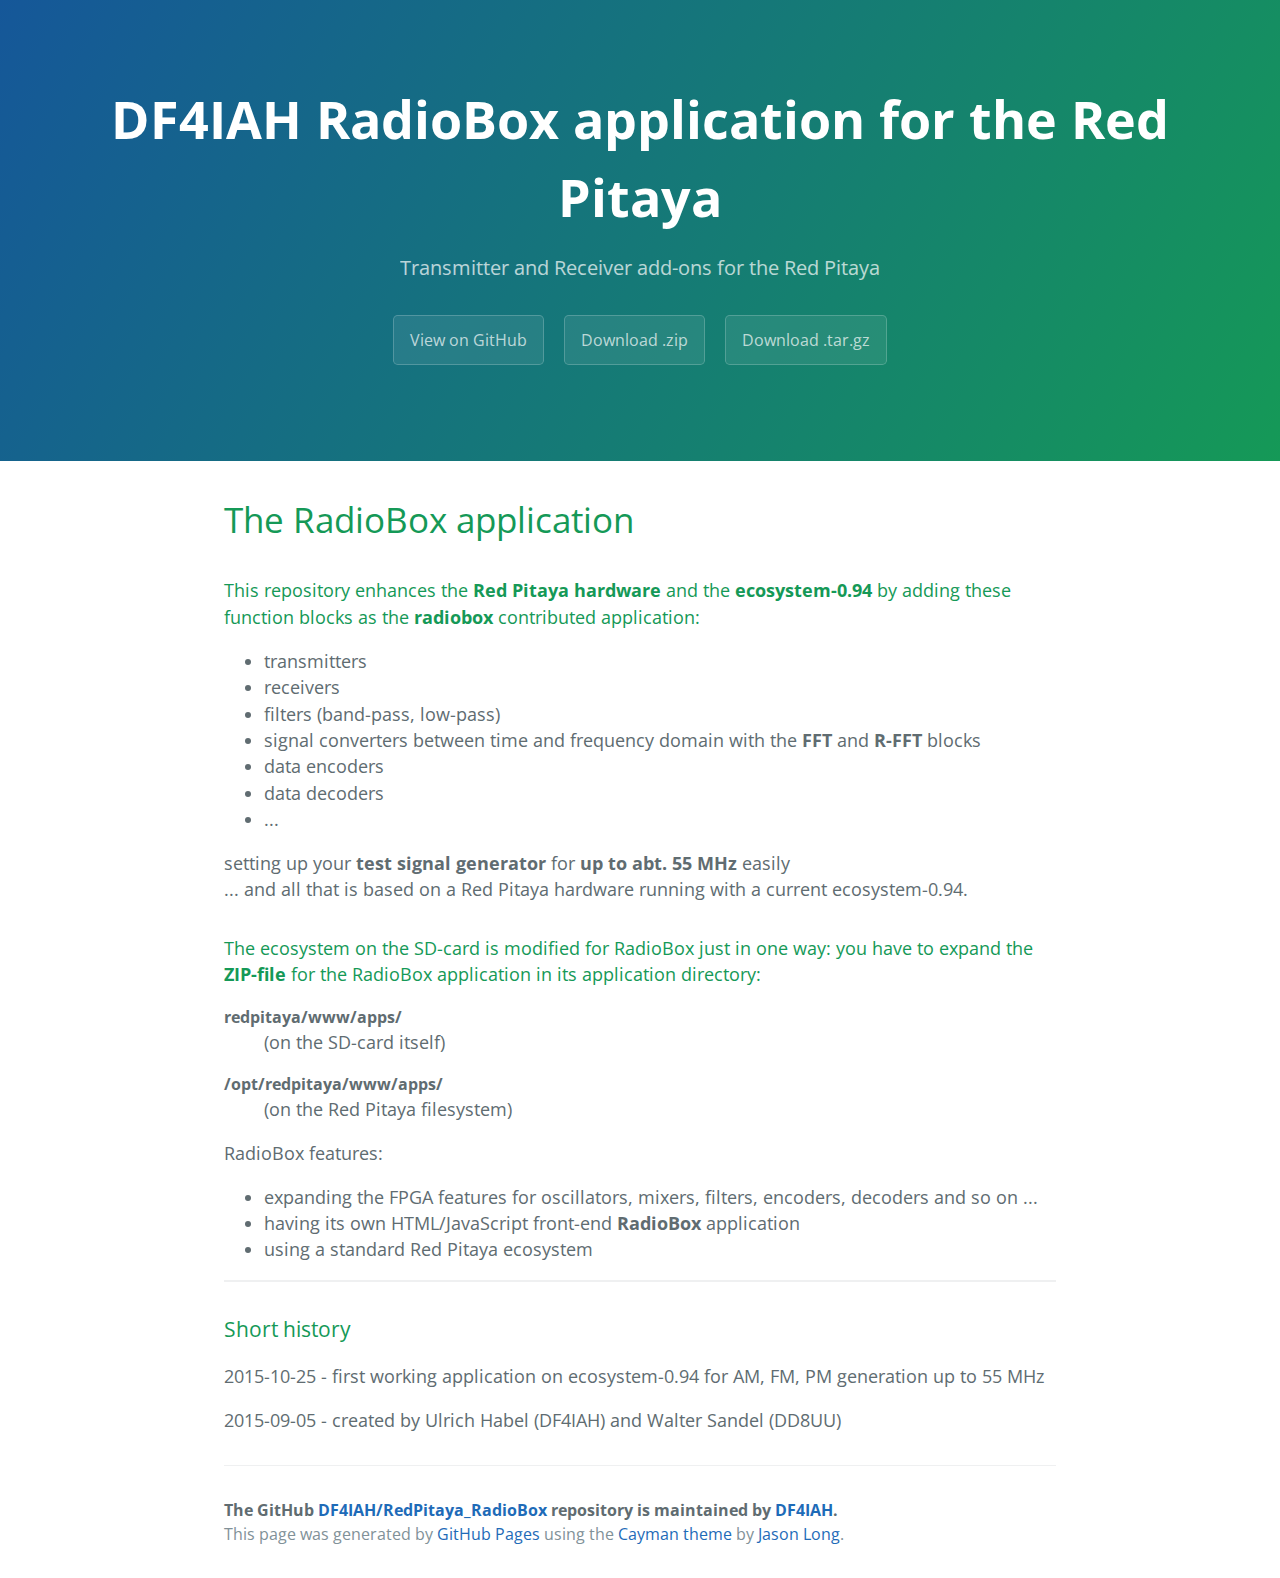
<file: index.html>
<!DOCTYPE html>
<html lang="en-us">
  <head>
    <meta charset="UTF-8">
    <title>DF4IAH RadioBox application for the Red Pitaya</title>
    <meta name="viewport" content="width=device-width, initial-scale=1">
    <link rel="stylesheet" type="text/css" href="stylesheets/normalize.css" media="screen">
    <link href='https://fonts.googleapis.com/css?family=Open+Sans:400,700' rel='stylesheet' type='text/css'>
    <link rel="stylesheet" type="text/css" href="stylesheets/stylesheet.css" media="screen">
    <link rel="stylesheet" type="text/css" href="stylesheets/github-light.css" media="screen">
  </head>
  <body>
    <section class="page-header">
      <h1 class="project-name">DF4IAH RadioBox application for the Red Pitaya</h1>
      <h2 class="project-tagline">Transmitter and Receiver add-ons for the Red Pitaya</h2>
      <a href="https://github.com/DF4IAH/RedPitaya_RadioBox" class="btn">View on GitHub</a>
      <a href="https://github.com/DF4IAH/RedPitaya_RadioBox/zipball/master" class="btn">Download .zip</a>
      <a href="https://github.com/DF4IAH/RedPitaya_RadioBox/tarball/master" class="btn">Download .tar.gz</a>
    </section>

    <section class="main-content">
      <h1>
<a id="red-pitaya---radiobox-application" class="anchor" href="#red-pitaya---radiobox-application" aria-hidden="true"><span class="octicon octicon-link"></span></a>The RadioBox application</h1>

<h4>
<a id="this-repository-enhances-the-redpitaya-hardware-and-the-ecosystem-by-add-ons-for-transmitting-and-receiving-radio-signals" class="anchor" href="#this-repository-enhances-the-redpitaya-hardware-and-the-ecosystem-by-add-ons-for-transmitting-and-receiving-radio-signals" aria-hidden="true"><span class="octicon octicon-link"></span></a>
This repository enhances the <b>Red Pitaya hardware</b> and the <b>ecosystem-0.94</b> by adding these function blocks as the <b>radiobox</b> contributed application:
</h4>

<p>
<ul>
<li>transmitters</li>
<li>receivers</li>
<li>filters (band-pass, low-pass)</li>
<li>signal converters between time and frequency domain with the <b>FFT</b> and <b>R-FFT</b> blocks</li>
<li>data encoders</li>
<li>data decoders</li>
<li>...</li>
</ul>
setting up your <b>test signal generator</b> for <b>up to abt. 55 MHz</b> easily<br/>

... and all that is based on a Red Pitaya hardware running with a current ecosystem-0.94.
</p>

<h4>The ecosystem on the SD-card is modified for RadioBox just in one way: you have to expand the <b>ZIP-file</b> for the RadioBox application in its application directory:</h4>
<p>
<dl>
<dt>redpitaya/www/apps/</dt>         <dd>(on the SD-card itself)</dd>
<dt>/opt/redpitaya/www/apps/</dt>    <dd>(on the Red Pitaya filesystem)</dd>
</dl>
</p>

<div>
<p>RadioBox features:</p>

<ul>
<li>expanding the FPGA features for oscillators, mixers, filters, encoders, decoders and so on ...</li>
<li>having its own HTML/JavaScript front-end <strong>RadioBox</strong> application</li>
<li>using a standard Red Pitaya ecosystem</li>
</ul>
</div>

<hr>
<h3>Short history</h3>
<p>2015-10-25 - first working application on ecosystem-0.94 for AM, FM, PM generation up to 55 MHz</p>
<p>2015-09-05 - created by Ulrich Habel (DF4IAH) and Walter Sandel (DD8UU)</p>

      <footer class="site-footer">
        <span class="site-footer-owner">The GitHub <a href="https://github.com/DF4IAH/RedPitaya_RadioBox">DF4IAH/RedPitaya_RadioBox</a> repository is maintained by <a href="https://github.com/DF4IAH">DF4IAH</a>.</span>

        <span class="site-footer-credits">This page was generated by <a href="https://pages.github.com">GitHub Pages</a> using the <a href="https://github.com/jasonlong/cayman-theme">Cayman theme</a> by <a href="https://twitter.com/jasonlong">Jason Long</a>.</span>
      </footer>

    </section>

            <script type="text/javascript">
            var gaJsHost = (("https:" == document.location.protocol) ? "https://ssl." : "http://www.");
            document.write(unescape("%3Cscript src='" + gaJsHost + "google-analytics.com/ga.js' type='text/javascript'%3E%3C/script%3E"));
          </script>
          <script type="text/javascript">
            try {
              var pageTracker = _gat._getTracker("UA-67229391-1");
            pageTracker._trackPageview();
            } catch(err) {}
          </script>

  </body>
</html>
</file>
<file: stylesheets/stylesheet.css>
* {
  box-sizing: border-box; }

body {
  padding: 0;
  margin: 0;
  font-family: "Open Sans", "Helvetica Neue", Helvetica, Arial, sans-serif;
  font-size: 16px;
  line-height: 1.5;
  color: #606c71; }

a {
  color: #1e6bb8;
  text-decoration: none; }
  a:hover {
    text-decoration: underline; }

.btn {
  display: inline-block;
  margin-bottom: 1rem;
  color: rgba(255, 255, 255, 0.7);
  background-color: rgba(255, 255, 255, 0.08);
  border-color: rgba(255, 255, 255, 0.2);
  border-style: solid;
  border-width: 1px;
  border-radius: 0.3rem;
  transition: color 0.2s, background-color 0.2s, border-color 0.2s; }
  .btn + .btn {
    margin-left: 1rem; }

.btn:hover {
  color: rgba(255, 255, 255, 0.8);
  text-decoration: none;
  background-color: rgba(255, 255, 255, 0.2);
  border-color: rgba(255, 255, 255, 0.3); }

@media screen and (min-width: 64em) {
  .btn {
    padding: 0.75rem 1rem; } }

@media screen and (min-width: 42em) and (max-width: 64em) {
  .btn {
    padding: 0.6rem 0.9rem;
    font-size: 0.9rem; } }

@media screen and (max-width: 42em) {
  .btn {
    display: block;
    width: 100%;
    padding: 0.75rem;
    font-size: 0.9rem; }
    .btn + .btn {
      margin-top: 1rem;
      margin-left: 0; } }

.page-header {
  color: #fff;
  text-align: center;
  background-color: #159957;
  background-image: linear-gradient(120deg, #155799, #159957); }

@media screen and (min-width: 64em) {
  .page-header {
    padding: 5rem 6rem; } }

@media screen and (min-width: 42em) and (max-width: 64em) {
  .page-header {
    padding: 3rem 4rem; } }

@media screen and (max-width: 42em) {
  .page-header {
    padding: 2rem 1rem; } }

.project-name {
  margin-top: 0;
  margin-bottom: 0.1rem; }

@media screen and (min-width: 64em) {
  .project-name {
    font-size: 3.25rem; } }

@media screen and (min-width: 42em) and (max-width: 64em) {
  .project-name {
    font-size: 2.25rem; } }

@media screen and (max-width: 42em) {
  .project-name {
    font-size: 1.75rem; } }

.project-tagline {
  margin-bottom: 2rem;
  font-weight: normal;
  opacity: 0.7; }

@media screen and (min-width: 64em) {
  .project-tagline {
    font-size: 1.25rem; } }

@media screen and (min-width: 42em) and (max-width: 64em) {
  .project-tagline {
    font-size: 1.15rem; } }

@media screen and (max-width: 42em) {
  .project-tagline {
    font-size: 1rem; } }

.main-content :first-child {
  margin-top: 0; }
.main-content img {
  max-width: 100%; }
.main-content h1, .main-content h2, .main-content h3, .main-content h4, .main-content h5, .main-content h6 {
  margin-top: 2rem;
  margin-bottom: 1rem;
  font-weight: normal;
  color: #159957; }
.main-content p {
  margin-bottom: 1em; }
.main-content code {
  padding: 2px 4px;
  font-family: Consolas, "Liberation Mono", Menlo, Courier, monospace;
  font-size: 0.9rem;
  color: #383e41;
  background-color: #f3f6fa;
  border-radius: 0.3rem; }
.main-content pre {
  padding: 0.8rem;
  margin-top: 0;
  margin-bottom: 1rem;
  font: 1rem Consolas, "Liberation Mono", Menlo, Courier, monospace;
  color: #567482;
  word-wrap: normal;
  background-color: #f3f6fa;
  border: solid 1px #dce6f0;
  border-radius: 0.3rem; }
  .main-content pre > code {
    padding: 0;
    margin: 0;
    font-size: 0.9rem;
    color: #567482;
    word-break: normal;
    white-space: pre;
    background: transparent;
    border: 0; }
.main-content .highlight {
  margin-bottom: 1rem; }
  .main-content .highlight pre {
    margin-bottom: 0;
    word-break: normal; }
.main-content .highlight pre, .main-content pre {
  padding: 0.8rem;
  overflow: auto;
  font-size: 0.9rem;
  line-height: 1.45;
  border-radius: 0.3rem; }
.main-content pre code, .main-content pre tt {
  display: inline;
  max-width: initial;
  padding: 0;
  margin: 0;
  overflow: initial;
  line-height: inherit;
  word-wrap: normal;
  background-color: transparent;
  border: 0; }
  .main-content pre code:before, .main-content pre code:after, .main-content pre tt:before, .main-content pre tt:after {
    content: normal; }
.main-content ul, .main-content ol {
  margin-top: 0; }
.main-content blockquote {
  padding: 0 1rem;
  margin-left: 0;
  color: #819198;
  border-left: 0.3rem solid #dce6f0; }
  .main-content blockquote > :first-child {
    margin-top: 0; }
  .main-content blockquote > :last-child {
    margin-bottom: 0; }
.main-content table {
  display: block;
  width: 100%;
  overflow: auto;
  word-break: normal;
  word-break: keep-all; }
  .main-content table th {
    font-weight: bold; }
  .main-content table th, .main-content table td {
    padding: 0.5rem 1rem;
    border: 1px solid #e9ebec; }
.main-content dl {
  padding: 0; }
  .main-content dl dt {
    padding: 0;
    margin-top: 1rem;
    font-size: 1rem;
    font-weight: bold; }
  .main-content dl dd {
    padding: 0;
    margin-bottom: 1rem; }
.main-content hr {
  height: 2px;
  padding: 0;
  margin: 1rem 0;
  background-color: #eff0f1;
  border: 0; }

@media screen and (min-width: 64em) {
  .main-content {
    max-width: 64rem;
    padding: 2rem 6rem;
    margin: 0 auto;
    font-size: 1.1rem; } }

@media screen and (min-width: 42em) and (max-width: 64em) {
  .main-content {
    padding: 2rem 4rem;
    font-size: 1.1rem; } }

@media screen and (max-width: 42em) {
  .main-content {
    padding: 2rem 1rem;
    font-size: 1rem; } }

.site-footer {
  padding-top: 2rem;
  margin-top: 2rem;
  border-top: solid 1px #eff0f1; }

.site-footer-owner {
  display: block;
  font-weight: bold; }

.site-footer-credits {
  color: #819198; }

@media screen and (min-width: 64em) {
  .site-footer {
    font-size: 1rem; } }

@media screen and (min-width: 42em) and (max-width: 64em) {
  .site-footer {
    font-size: 1rem; } }

@media screen and (max-width: 42em) {
  .site-footer {
    font-size: 0.9rem; } }
</file>
<file: stylesheets/github-light.css>
/*
   Copyright 2014 GitHub Inc.

   Licensed under the Apache License, Version 2.0 (the "License");
   you may not use this file except in compliance with the License.
   You may obtain a copy of the License at

       http://www.apache.org/licenses/LICENSE-2.0

   Unless required by applicable law or agreed to in writing, software
   distributed under the License is distributed on an "AS IS" BASIS,
   WITHOUT WARRANTIES OR CONDITIONS OF ANY KIND, either express or implied.
   See the License for the specific language governing permissions and
   limitations under the License.

*/

.pl-c /* comment */ {
  color: #969896;
}

.pl-c1      /* constant, markup.raw, meta.diff.header, meta.module-reference, meta.property-name, support, support.constant, support.variable, variable.other.constant */,
.pl-s .pl-v /* string variable */ {
  color: #0086b3;
}

.pl-e  /* entity */,
.pl-en /* entity.name */ {
  color: #795da3;
}

.pl-s .pl-s1 /* string source */,
.pl-smi      /* storage.modifier.import, storage.modifier.package, storage.type.java, variable.other, variable.parameter.function */ {
  color: #333;
}

.pl-ent /* entity.name.tag */ {
  color: #63a35c;
}

.pl-k /* keyword, storage, storage.type */ {
  color: #a71d5d;
}

.pl-pds              /* punctuation.definition.string, string.regexp.character-class */,
.pl-s                /* string */,
.pl-s .pl-pse .pl-s1 /* string punctuation.section.embedded source */,
.pl-sr               /* string.regexp */,
.pl-sr .pl-cce       /* string.regexp constant.character.escape */,
.pl-sr .pl-sra       /* string.regexp string.regexp.arbitrary-repitition */,
.pl-sr .pl-sre       /* string.regexp source.ruby.embedded */ {
  color: #183691;
}

.pl-v /* variable */ {
  color: #ed6a43;
}

.pl-id /* invalid.deprecated */ {
  color: #b52a1d;
}

.pl-ii /* invalid.illegal */ {
  background-color: #b52a1d;
  color: #f8f8f8;
}

.pl-sr .pl-cce /* string.regexp constant.character.escape */ {
  color: #63a35c;
  font-weight: bold;
}

.pl-ml /* markup.list */ {
  color: #693a17;
}

.pl-mh        /* markup.heading */,
.pl-mh .pl-en /* markup.heading entity.name */,
.pl-ms        /* meta.separator */ {
  color: #1d3e81;
  font-weight: bold;
}

.pl-mq /* markup.quote */ {
  color: #008080;
}

.pl-mi /* markup.italic */ {
  color: #333;
  font-style: italic;
}

.pl-mb /* markup.bold */ {
  color: #333;
  font-weight: bold;
}

.pl-md /* markup.deleted, meta.diff.header.from-file */ {
  background-color: #ffecec;
  color: #bd2c00;
}

.pl-mi1 /* markup.inserted, meta.diff.header.to-file */ {
  background-color: #eaffea;
  color: #55a532;
}

.pl-mdr /* meta.diff.range */ {
  color: #795da3;
  font-weight: bold;
}

.pl-mo /* meta.output */ {
  color: #1d3e81;
}
</file>
